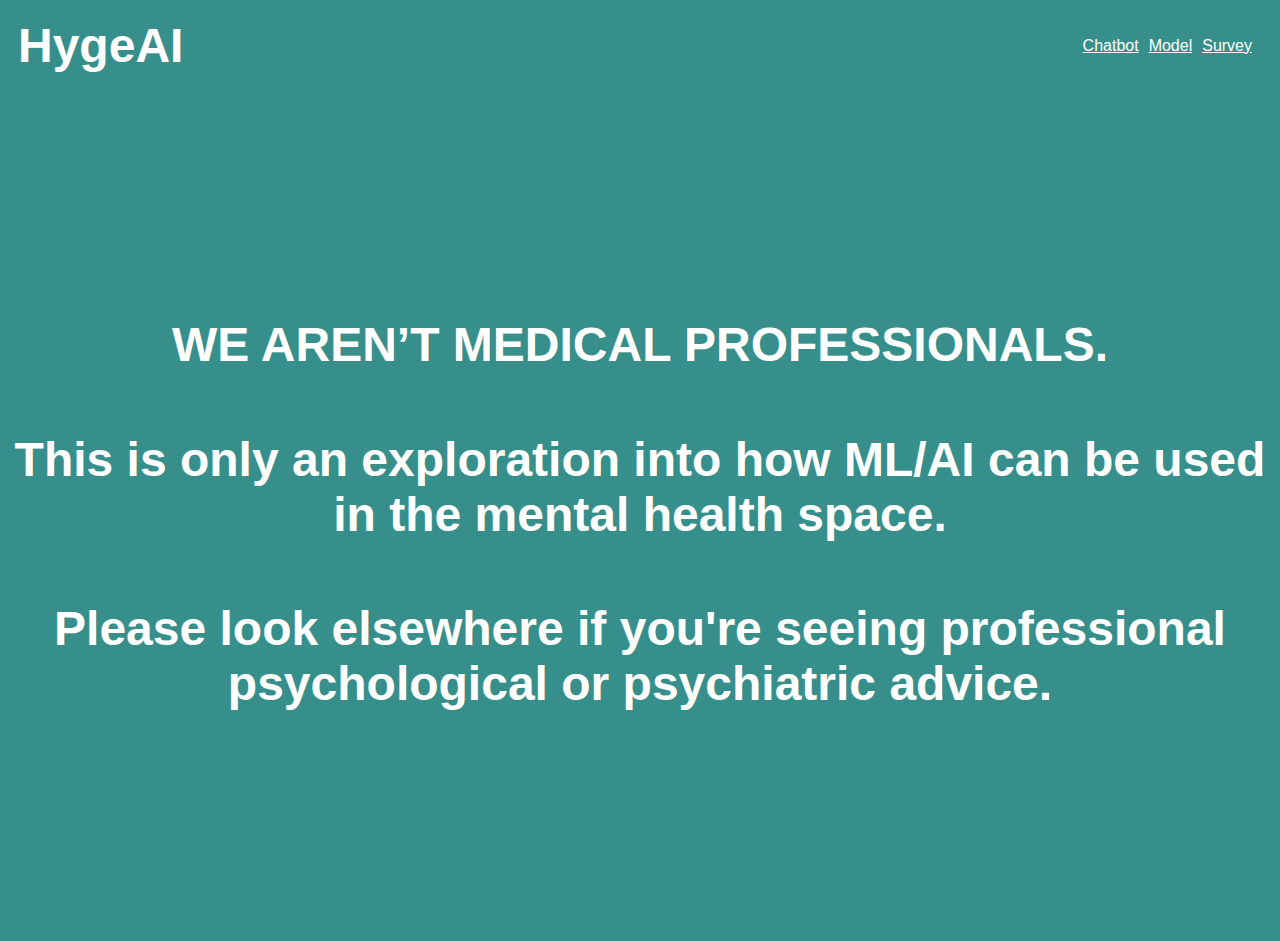
<file: home.html>
<!DOCTYPE html>
<html>
  <head>
    <title>HygeAI</title>
    <style>
      body {
        background-color: #368F8B;
        color: white;
        font-family: Futura, Arial, sans-serif;
      }
      #header {
        display: flex;
        justify-content: space-between;
        align-items: center;
        padding: 10px;
      }
      #logo {
        font-size: 48px;
        font-weight: bold;
      }
      #menu {
        display: flex;
      }
      #menu a {
        color: white;
        margin-right: 10px;
      }
      #content {
        display: flex;
        flex-direction: column;
        justify-content: center;
        align-items: center;
        height: calc(100vh - 50px);
      }
      h1 {
        font-size: 48px;
        margin-bottom: 20px;
        text-align: center;
        font-weight: bold;
      }
      h2 {
        font-size: 48px;
        margin-bottom: 20px;
        text-align: center;
      }
    </style>
  </head>
  <body>
    <div id="header">
      <div id="logo">HygeAI</div>
      <div id="menu">
        <a href="chatbot.hml">Chatbot</a>
        <a href="model.html">Model</a>
        <a href="survey.html">Survey</a>
      </div>
    </div>
    <div id="content">
      <h1> WE AREN’T MEDICAL PROFESSIONALS. </h1>
      <h2> This is only an exploration into how ML/AI can be used in the mental health space. </h2>
      <h2> Please look elsewhere if you're seeing professional psychological or psychiatric advice. </h2>
    </div>
  </body>
</html>
</file>
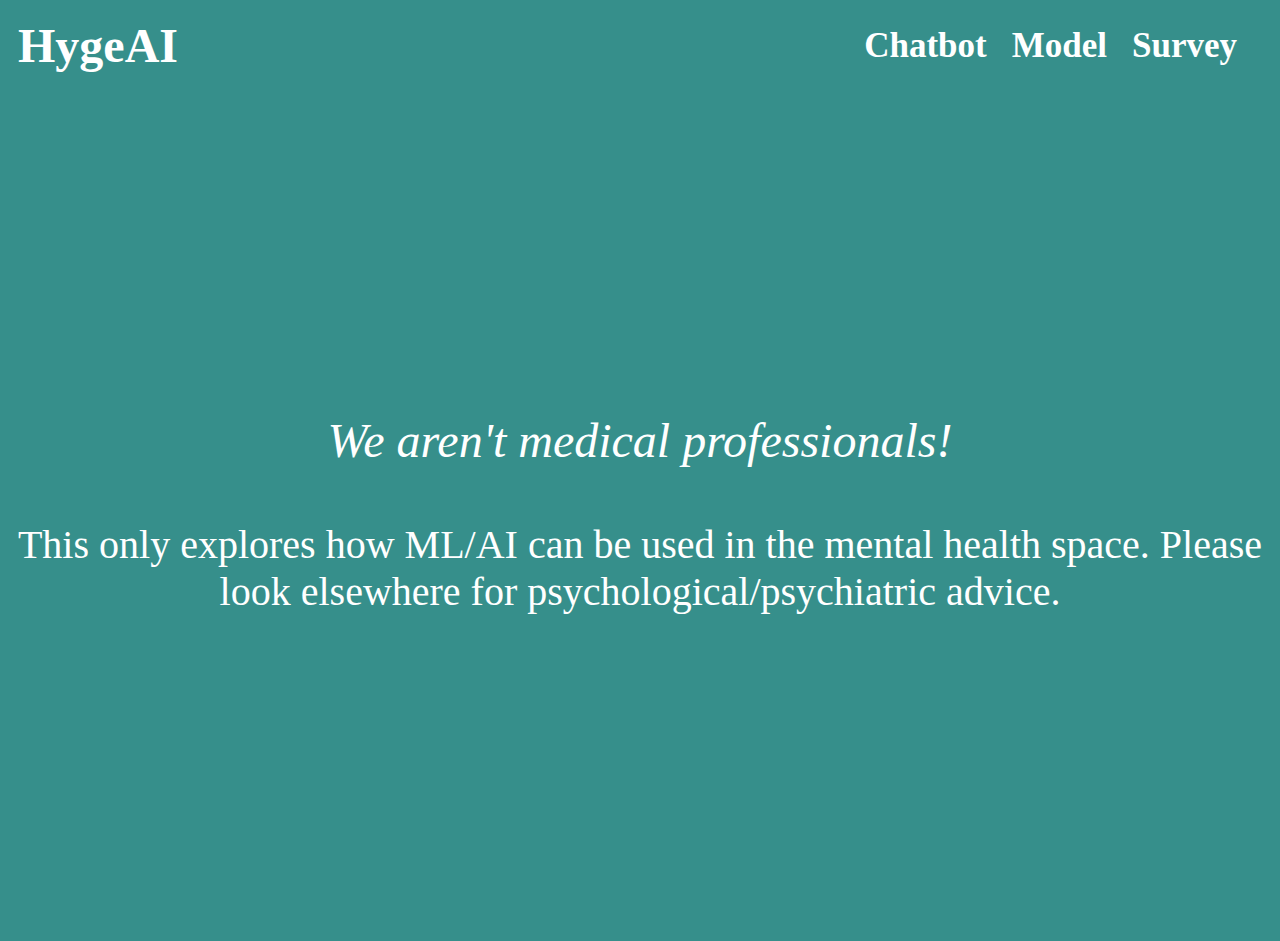
<file: templates/home.html>
<!DOCTYPE html>
<html>
  <head>
    <title> HygeAI </title>
    <style>
      body {
        background-color: #368F8B;
        color: white;
        font-family: Futura;
        text-decoration: none;
      }
      
      #header {
        display: flex;
        justify-content: space-between;
        align-items: center;
        padding: 10px; 
      }
      
      #logo {
        font-size: 48px;
        font-weight: bold; /* Added font-weight */
      }
      
      #menu {
        display: flex;
      }
      
      #menu a {
        color: white;
        margin-right: 25px; /* Increased margin */
        font-size: 35px; 
        font-weight: bold;
        text-decoration: none;
      }
      
      #content {
        display: flex;
        flex-direction: column;
        justify-content: center;
        align-items: center;
        height: calc(100vh - 50px); 
      }
      
      h1 {
        font-size: 48px;
        margin-bottom: 20px;
        text-align: center;
        font-weight: normal; /* Changed font-weight */
        font-style: italic;
      }
      
      h2 {
        font-size: 40px;
        margin-bottom: 20px;
        text-align: center; 
        text-decoration: none;
        font-weight: normal; /* Changed font-weight */
      }

    </style>
  </head>
  <body>
    <div id="header">
      <div id="logo"><b>HygeAI</b></div> <!-- Removed <b> tags -->
      <div id="menu">
        <a href="chatbot">Chatbot</a>
        <a href="model">Model</a>
        <a href="survey">Survey</a>
      </div>
    </div>
    <div id="content">
      <h1> We aren't medical professionals! </h1>
      <h2>This only explores how ML/AI can be used in the mental health space. Please look elsewhere for psychological/psychiatric advice. </h2>
    </div>
  </body>
</html>
</file>
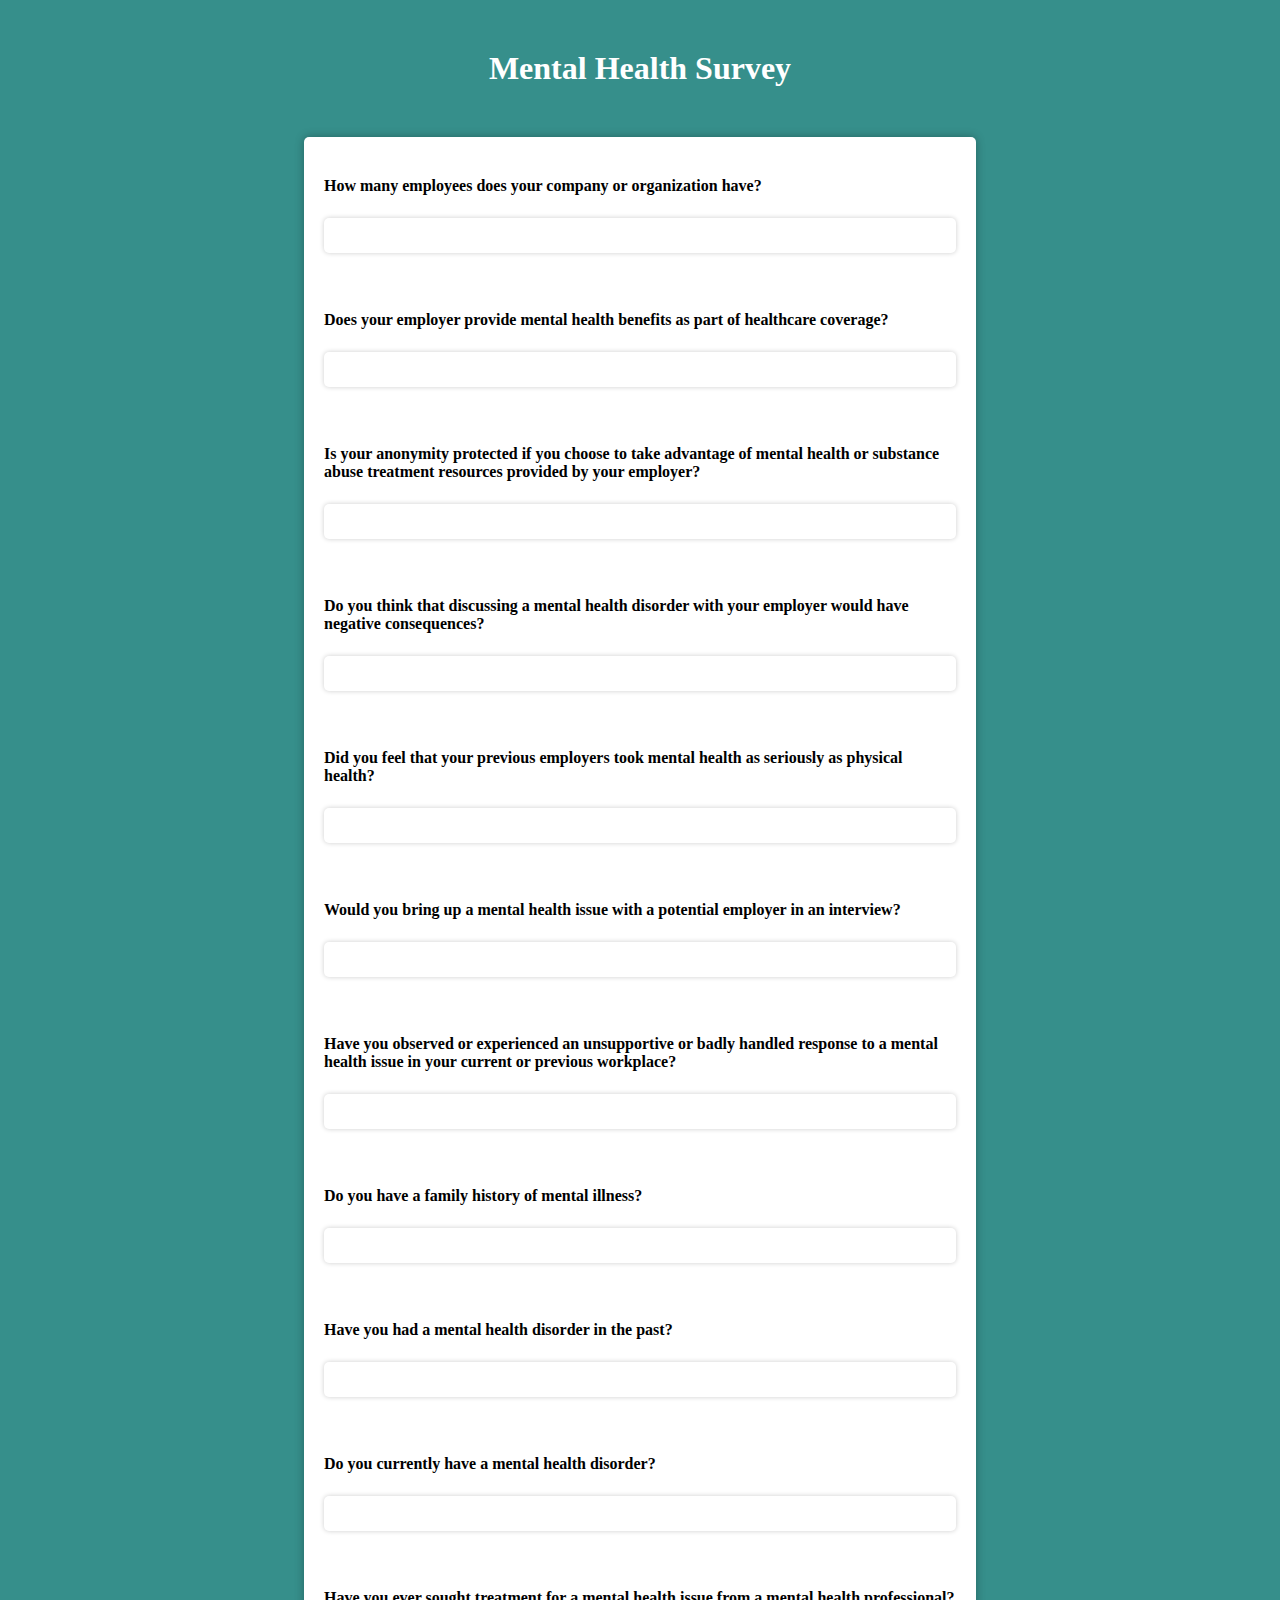
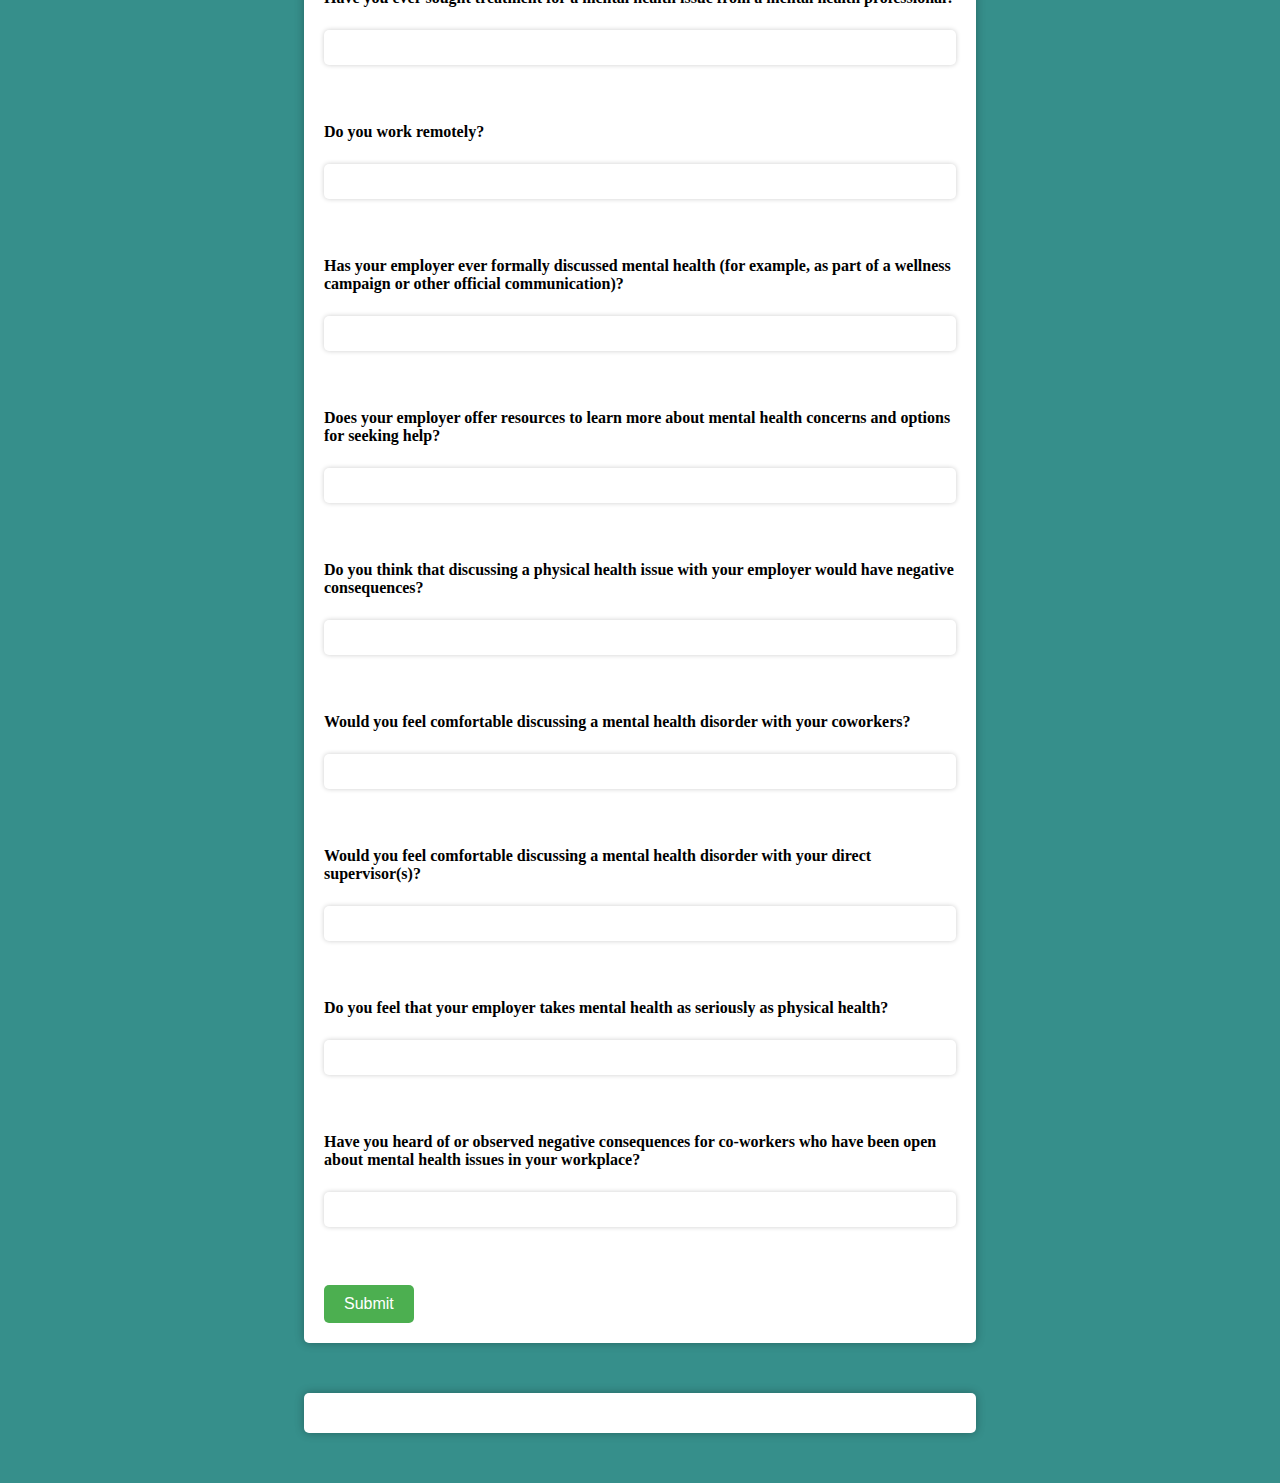
<file: templates/survey.html>
<!DOCTYPE html>
<html>
<head>
	<title>Mental Health Survey</title>
    <!-- Add some CSS to style the survey form -->
	<style>
		body {
			font-family: Futura;
			background-color: #368F8B;
		}

		h1 {
			text-align: center;
			margin-top: 50px;
			color: white;
		}

		form {
			width: 50%;
			margin: 50px auto;
			background-color: #fff;
			padding: 20px;
			border-radius: 5px;
			box-shadow: 0 0 10px rgba(0,0,0,0.3);
		}

		label {
			display: block;
			font-weight: bold;
			margin-top: 20px;
			color: black;
		}

		input[type=text] {
			padding: 10px;
			border: none;
			border-radius: 5px;
			box-shadow: 0 0 5px rgba(0,0,0,0.2);
			width: 100%;
			margin-top: 5px;
			margin-bottom: 20px;
			box-sizing: border-box;
		}

		button[type=submit] {
			background-color: #4CAF50;
			color: #fff;
			padding: 10px 20px;
			border: none;
			border-radius: 5px;
			cursor: pointer;
			font-size: 16px;
			margin-top: 20px;
		}

		button[type=submit]:hover {
			background-color: #3e8e41;
		}

		#survey-results {
			margin: 50px auto;
			width: 50%;
			background-color: #fff;
			padding: 20px;
			border-radius: 5px;
			box-shadow: 0 0 10px rgba(0,0,0,0.3);
			text-align: center;
			color: black;
		}
	</style>
</head>
<body>

	<h1>Mental Health Survey</h1>

	<form id="survey-form">
		<label for="num-employees">How many employees does your company or organization have?</label><br>
		<input type="text" id="num-employees" name="num-employees"><br><br>

		<label for="mental-health-benefits">Does your employer provide mental health benefits as part of healthcare coverage?</label><br>
		<input type="text" id="mental-health-benefits" name="mental-health-benefits"><br><br>

		<label for="anonymity-protected">Is your anonymity protected if you choose to take advantage of mental health or substance abuse treatment resources provided by your employer?</label><br>
		<input type="text" id="anonymity-protected" name="anonymity-protected"><br><br>

		<label for="negative-consequences">Do you think that discussing a mental health disorder with your employer would have negative consequences?</label><br>
		<input type="text" id="negative-consequences" name="negative-consequences"><br><br>

		<label for="previous-employers">Did you feel that your previous employers took mental health as seriously as physical health?</label><br>
		<input type="text" id="previous-employers" name="previous-employers"><br><br>

		<label for="bring-up-issue">Would you bring up a mental health issue with a potential employer in an interview?</label><br>
		<input type="text" id="bring-up-issue" name="bring-up-issue"><br><br>

		<label for="unsupportive-response">Have you observed or experienced an unsupportive or badly handled response to a mental health issue in your current or previous workplace?</label><br>
		<input type="text" id="unsupportive-response" name="unsupportive-response"><br><br>

		<label for="family-history">Do you have a family history of mental illness?</label><br>
		<input type="text" id="family-history" name="family-history"><br><br>

		<label for="past-disorder">Have you had a mental health disorder in the past?</label><br>
		<input type="text" id="past-disorder" name="past-disorder"><br><br>

		<label for="current-disorder">Do you currently have a mental health disorder?</label><br>
		<input type="text" id="current-disorder" name="current-disorder"><br><br>

		<label for="seek-treatment">Have you ever sought treatment for a mental health issue from a mental health professional?</label><br>
		<input type="text" id="seek-treatment" name="seek-treatment"><br><br>

		<label for="remote-work">Do you work remotely?</label><br>
		<input type="text" id="remote-work" name="remote-work"><br><br>

		<label for="employer-discussion">Has your employer ever formally discussed mental health (for example, as part of a wellness campaign or other official communication)?</label><br>
		<input type="text" id="employer-discussion" name="employer-discussion"><br><br>

		<label for="mental-health-resources">Does your employer offer resources to learn more about mental health concerns and options for seeking help?</label><br>
		<input type="text" id="mental-health-resources" name="mental-health-resources"><br><br>

        <label for="physical-health">Do you think that discussing a physical health issue with your employer would have negative consequences?</label><br>
		<input type="text" id="physical-health" name="physical-health"><br><br>

        <label for="mental-health-disorder">Would you feel comfortable discussing a mental health disorder with your coworkers?</label><br>
		<input type="text" id="mental-health-disorder" name="mental-health-disorder"><br><br>

        <label for="direct-supervisor">Would you feel comfortable discussing a mental health disorder with your direct supervisor(s)?</label><br>
		<input type="text" id="direct-supervisor" name="direct-supervisor"><br><br>

        <label for="mental-physical-health">Do you feel that your employer takes mental health as seriously as physical health?</label><br>
		<input type="text" id="mental-physical-health" name="mental-physical-health"><br><br>

        <label for="co-worker-health">Have you heard of or observed negative consequences for co-workers who have been open about mental health issues in your workplace?</label><br>
		<input type="text" id="co-worker-health" name="co-worker-health"><br><br>

		<button type="submit" id="submit-survey">Submit</button>
	</form>

	<div id="survey-results"></div>

	<script>
		const form = document.querySelector('#survey-form');
		const results = document.querySelector('#survey-results');

		form.addEventListener('submit', async (event) => {
			event.preventDefault();
			const formData = new FormData(form);
			const response = await fetch('/get_survey_prediction', {
				method: 'POST',
				body: formData
			});

			const prediction = await response.text();
			results.innerHTML = `<p>Prediction: ${prediction}</p>`;
		});
	</script>

</body>
</html>
</file>
